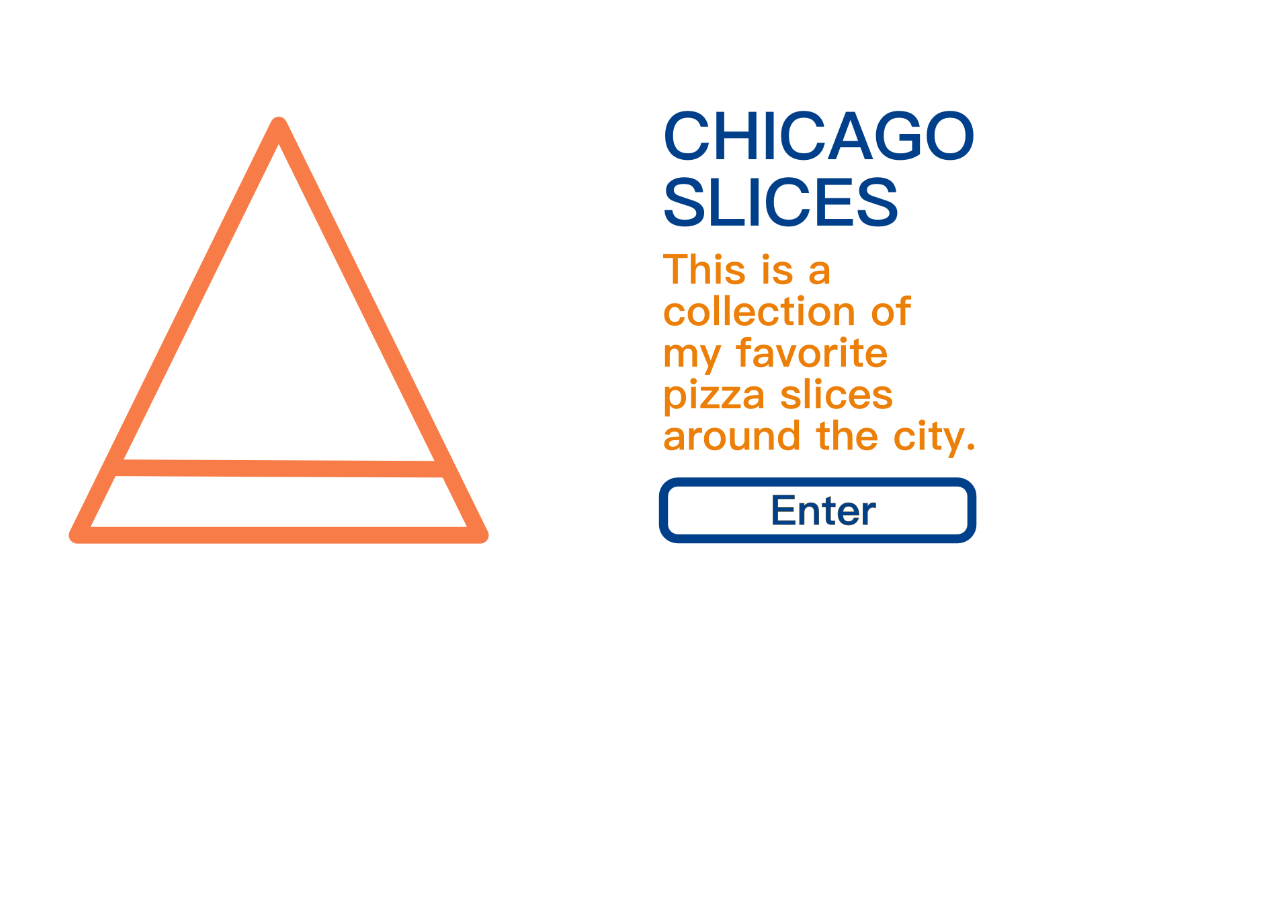
<file: landingPage.html>
<!DOCTYPE html>
<html>
<head>
<style>
.grid-container {
  display: grid;
  grid-template-columns: auto auto;
  padding: 10px;
}

#logo{
     margin-top: 30px;   
}

    #bgImage{
        margin-top: -8vw;
    }
</style>
<script src="https://ajax.googleapis.com/ajax/libs/jquery/3.3.1/jquery.min.js"></script>


</head>
<body>

<div class="grid-container">
    
  <div class="grid-item" id="logo">
      <img src="background.png" id="bgImage" alt="A coral colored triangle with  a line throught the lower part of it. Together they resemble pizza." width="90%" height="100%" >
    </div>
    
  
   
</div> <!-- Ends grid container -->
<script>
$( "#bgImage" ).click(function() {
  location.replace("index.html");
});
</script>
</body>
</html>
</file>
